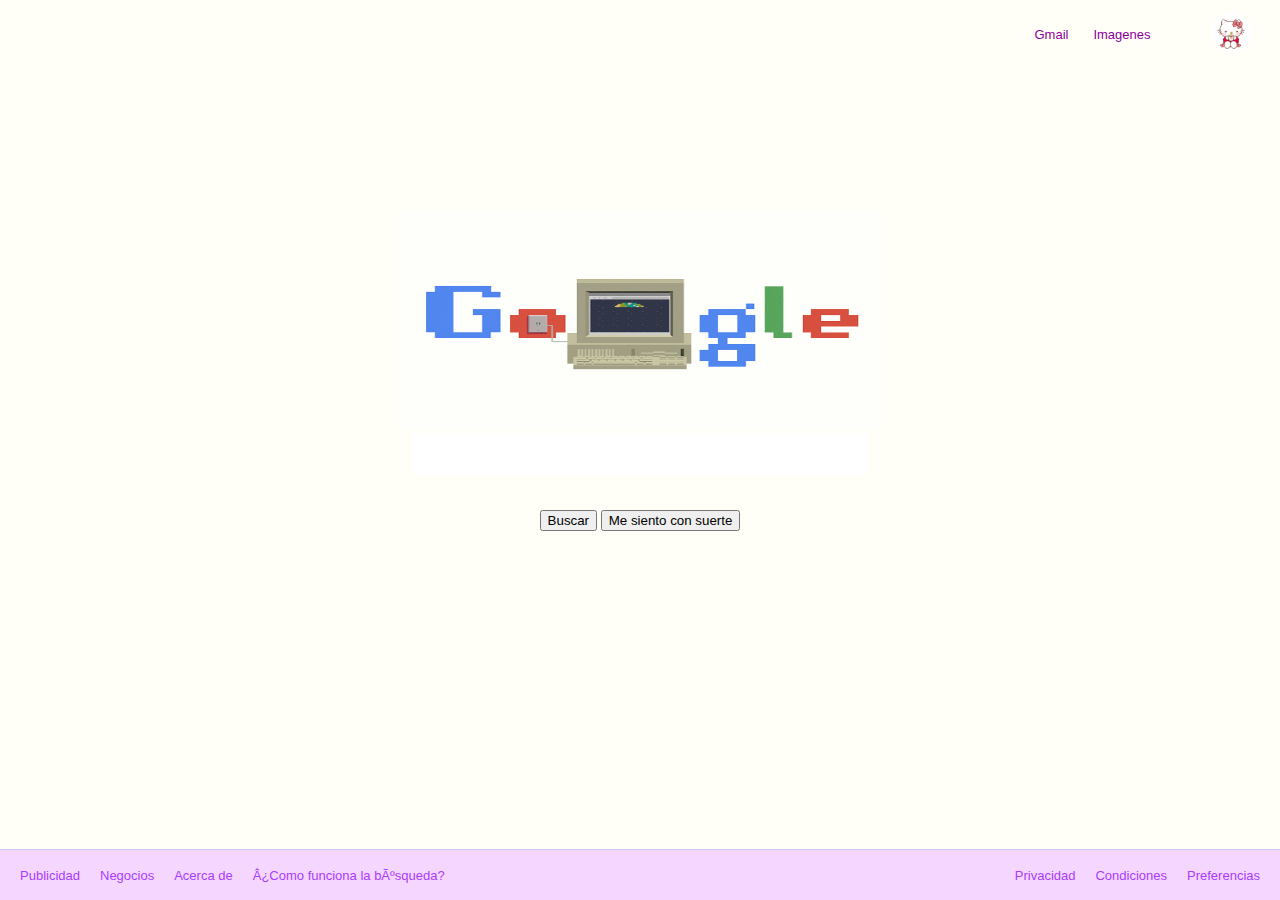
<file: Clongoogle Rita Karla Rubí Botello Rodríguez/index.html>
<!DOCTYPE html>
<html lang="en">
    <head>
        <meta charset="UFT-8">
        <meta http-equiv="X-UA-Compatible" content="IE=edge">
        <meta name="viewport" content="width=divice-width, initial-scale=1.0">
        <title>Google Clone</title>
        <link rel="stylesheet" href="stiles.css">
    </head>
<body>
    <header>
    <nav>
        <ul class="nav-right-section">
            <li>
                <a href="">Gmail</a>
            </li>
            <li>
                <a href="">Imagenes</a>
            </li>
            <li class="menu.icon">
                <a href=""></a>
            </li>
            <li>
                <a href="">
                    <img src="9dcb66c7f4f125c7c1f723b17c879a15.gif" alt="">
                </a>
            </li>
        </ul>
    </nav>
</header>
<main>
    <section class="main.logo">
        <img src="579d6cc516358f78bac061500fb7c49c.gif" alt="Google icon" width="480px" height="220px">
    </section>
    <section class="main-input">
        <div class="main-input.container">
            <span class="search-icon"></span>
             <input type="text">
            <a class="micro-icon" href=""></a>
        </div>
    </section>
    <section class="manin-buttons">
        <div>
            <button>Buscar</button>
            <button>Me siento con suerte</button>
        </div>
    </section>
</main>
<footer>
    <ul class="footer-left">
        <li>
            <a href="">Publicidad</a>
        </li>
        <li>
            <a href="">Negocios</a>
        </li>
        <li>
            <a href="">Acerca de</a>
        </li>
        <li>
            <a href="">¿Como funciona la búsqueda?</a>
        </li>
    </ul>
    <ul class="footer-right">
        <li>
            <a href="">Privacidad</a>
        </li>
        <li>
            <a href="">Condiciones</a>
        </li>
        <li>
            <a href="">Preferencias</a>
        </li>
    </ul>
</footer>
</body>
</html>
</file>
<file: Clongoogle Rita Karla Rubí Botello Rodríguez/stiles.css>
body{
    margin: 0;
    padding: 0;
    font-size: 13px;
    font-family:'Lucida Sans', 'Lucida Sans Regular', 'Lucida Grande', 'Lucida Sans Unicode', Geneva, Verdana, sans-serif;
    background-color: #fffff7;
}

a{
    text-decoration: rgb(175, 3, 77);
    cursor: pointer;
}

header{
    width: 100%;
    height: 60px;
}

header nav{
    display: flex;
    justify-content: flex-end;
}

header nav .nav-right-section{
    width: 250px;
    height: auto;
    display: flex;
    list-style: none;
    justify-content: center;
    align-items: center;
}

nav .nav-right-section a{
    margin-right: 25px;
    color: rgb(142, 0, 155);
}

nav .nav-right-section .menu-icon{
    background-image: url('https://cdn-icons-png.flaticon.com/512/95/95088.png');
    background-repeat: no-repeat;
    background-position: center;
    background-size: contain;
    width: 26px;
    height: 26px;
}

nav .nav-right-section img{
    border-radius: 50px;
    margin-left: 10px;
    width: 40px;
    height: 40px;
}

main{
    margin-top: 150px;
    text-align: center;
}

main .main-logo{
    width: 530px;
    margin: 0 auto;
    margin-bottom: 35px;
}

main .main-logo img{
    width: 330px;
    height: 120px;
}

main .main-input{
    width: 530px;
    margin: 0 auto;
    margin-bottom: 35px;
}

main .main-input-container{
    width: 525px;
    border-radius: 100px;
    border: 1px solid #9423f086;
    display: flex;
    justify-content: center;
    align-items: center;
    }
    
    main .main-input input{
        width: 450px;
        height: 40px;
        border: none;
        outline: none;
    }

    main .main-input-container:hover{
        box-shadow: 0 1px 6px 0 #9423f086;
        border-color: rgb(1, 170, 216);
    }

    main .main-input .search-icon{
        background-image: url('https://e7.pngegg.com/pngimages/886/318/png-clipart-computer-icons-edison-state-community-college-google-search-symbol-magnifying-glass-material-logo-google-logo-thumbnail.png');
        background-repeat: no-repeat;
        background-position: center;
        background-size: contain;
        width: 18px;
        height: 18px;
    }

    main .main-input .micro-icon{
        background-image: url('https://w7.pngwing.com/pngs/611/272/png-transparent-blue-red-and-yellow-google-voice-logo-microphone-google-voice-google-search-google-logo-microphone-angle-electronics-search-engine-optimization.png');
        background-repeat: no-repeat;
        background-position: center;
        background-size: contain;
        width: 18px;
        height: 18px;
        cursor: pointer;
    }

    main .main-buttons{
        width: 530px;
        margin: 0 auto;
    }

    main .main-buttons div{
        display: inline-block;
    }

    main .main-buttons button{
        height: 36px;
        background-color: #6600b9;
        border: 0;
        font-size: 14px;
        color: rgb(59, 95, 95);
        border-radius: 10px;
        padding: 0 15px;
        margin-right: 15px;
    }

    main .main-buttons button:hover{
        border: 1px solid #1c0430fa;
        box-shadow: 0 1px 1px #000001;
        color: #222;
    }

    footer{
        width: 100%;
        height: 50px;
        position: absolute;
        bottom: 0;
        display: grid;
        grid-template-columns: 1fr 1fr;
        align-items: center;
        font-size: 13px;
        background-color: rgba(243, 205, 255, 0.817);
        border-top: 1px solid #cdcdfb;
    }

    footer ul{
        margin: 10px;
        list-style: none;
        display: flex;
        padding-left: 0;
    }

    footer .footer-left{
        justify-self: left;
    }

    footer .footer-right{
        justify-self: right;
    }

    footer ul li a{
        margin: 10px;
        color: #a83dfe;
    }
</file>
